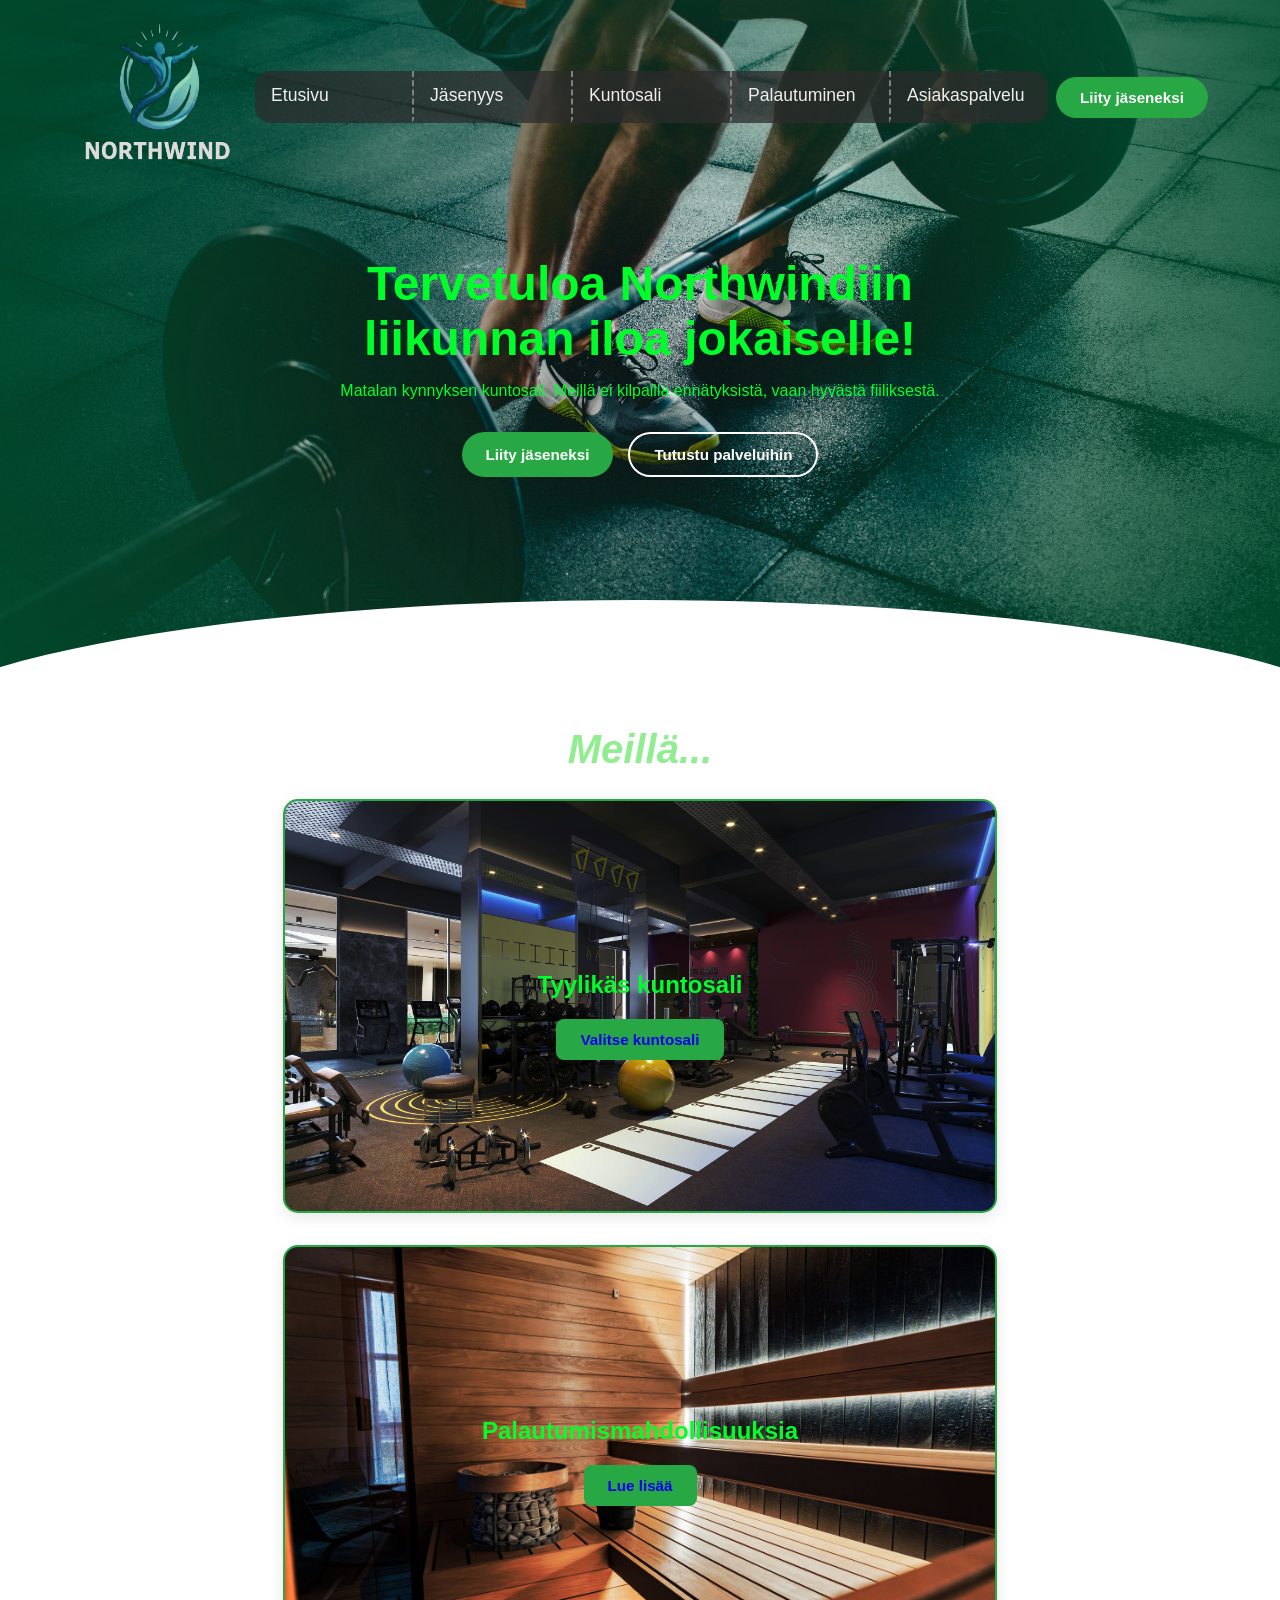
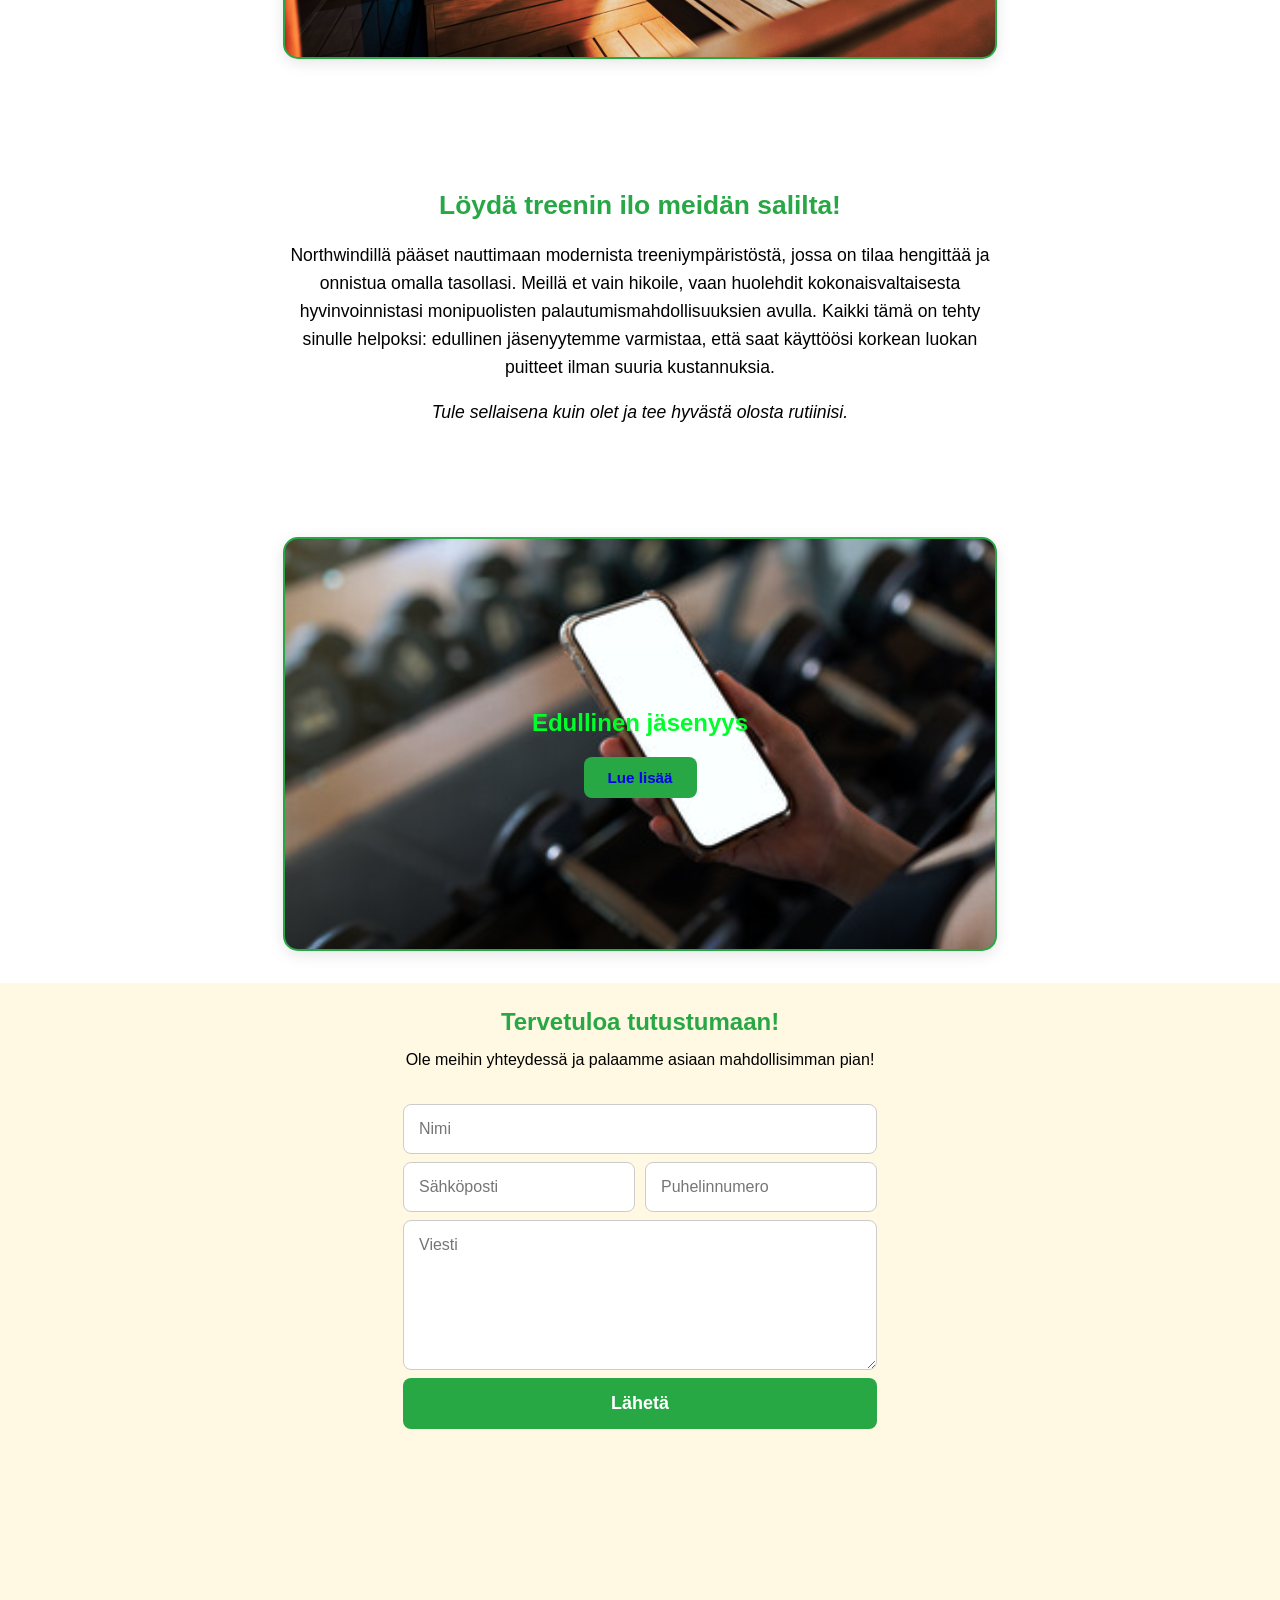
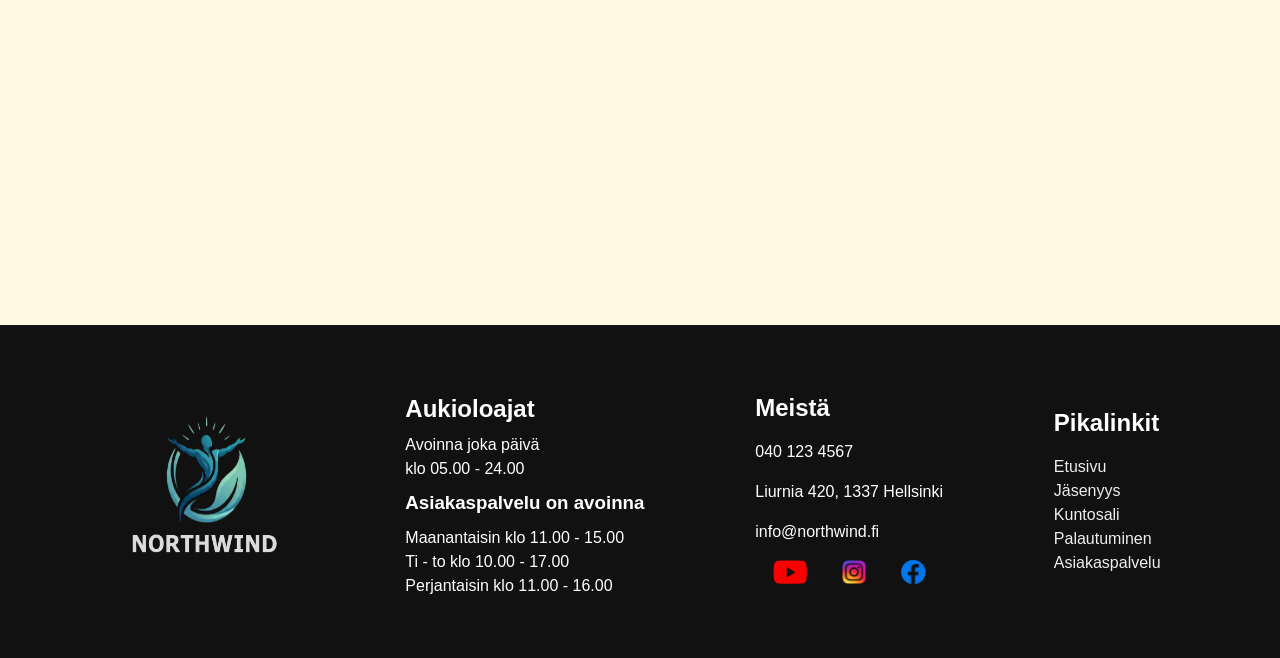
<file: index.html>
<!DOCTYPE html>
<html lang="fi">
<head>
    <meta charset="UTF-8">
    <meta name="viewport" content="width=device-width, initial-scale=1.0">
    <link rel="stylesheet" href="styles.css">
    <title>Northwind Etusivu</title>
    <meta name="description" content="Tervetuloa Northwind kuntosalin sivuille! Täältä löydät kaikki meidän kuntosalimme olennaiset ja ajankohtaiset tiedot. Tule mukaan liikkumaan!">
</head>

    <body class="container">

        <header class="header-group" alt="Kuva henkilöstä, joka tekee maastanoston tangolla">
            <nav class="navbar">
                <a href="index.html" class="logo-link">
                    <img src="images/logo2.png" class="logo" alt="Northwind Logo">
                </a>

                <nav class="nav-links">
                    <a href="index.html" class="linkgroup1">Etusivu</a>
                    <a href="Jasenyys/Jasenyys.html" class="linkgroup1">Jäsenyys</a>
                    <a href="Kuntosali/Kuntosali.html" class="linkgroup1">Kuntosali</a>
                    <a href="Palautuminen/Palautuminen.html" class="linkgroup1">Palautuminen</a>
                    <a href="Asiakaspalvelu/Asiakaspalvelu.html" class="linkgroup1">Asiakaspalvelu</a>
                </nav>
                <a href="Jasenyys/Jasenyys.html" class="button-header">Liity jäseneksi</a>
            </nav>

            <div class="hero-content">
                <h1>Tervetuloa Northwindiin<br>liikunnan iloa jokaiselle!</h1>
                <p>Matalan kynnyksen kuntosali. Meillä ei kilpailla ennätyksistä, vaan hyvästä fiiliksestä.</p>
                <div class="hero-buttons">
                    <a href="Jasenyys/Jasenyys.html" class="button-green">Liity jäseneksi</a>
                    <a href="#Tutustu_palveluihin" class="button-outline">Tutustu palveluihin</a>
                </div>
            </div>

        </header>


        <main class="content-main">
            <h1 id="Tutustu_palveluihin"><em>Meillä...</em></h1>

            <section class="content-intro">
                <section class="card kuntosali" alt="Kuva Northwind kuntosalin sisältä">
                    <h2>Tyylikäs kuntosali</h2>
                    <a href="Kuntosali/Kuntosali.html" class="cardlinks">Valitse kuntosali</a>
                </section>

                <section class="card palautuminen" alt="Kuva kuntosalin sisäisestä saunasta">
                    <h2>Palautumismahdollisuuksia</h2>
                    <a href="Palautuminen/Palautuminen.html" class="cardlinks">Lue lisää</a>
                        
                </section>
                
                <section class="yapping">
                    <h2>Löydä treenin ilo meidän salilta!</h2>
                    <p>Northwindillä pääset nauttimaan modernista treeniympäristöstä, 
                        jossa on tilaa hengittää ja onnistua omalla tasollasi. Meillä et vain hikoile, vaan huolehdit kokonaisvaltaisesta 
                        hyvinvoinnistasi monipuolisten palautumismahdollisuuksien avulla. Kaikki tämä on tehty sinulle helpoksi: edullinen 
                        jäsenyytemme varmistaa, että saat käyttöösi korkean luokan puitteet ilman suuria kustannuksia.
                    </p>
                    <em>Tule sellaisena kuin olet ja tee hyvästä olosta rutiinisi.</em>

                </section>
                
                <section class="card jäsenyys" alt="Kuva henkilöstä puhelin kädessä kuntosalilla">
                    <h2>Edullinen jäsenyys</h2>
                    <a href="Jasenyys/Jasenyys.html" class="cardlinks">Lue lisää</a>
                </section>
            
            </section>
            


            <section class="form-maps">

                <section class="form">
                
                    <form id="no">
                    <h2>Tervetuloa tutustumaan!</h2>
                    <p>Ole meihin yhteydessä ja palaamme asiaan mahdollisimman pian!</p>
                        <ul>   
                            <div>
                                <input type="text" id="name" name="name" placeholder="Nimi">
                            </div>

                            <div class="row">
                                <input type="text" id="email" name="email_address" placeholder="Sähköposti">
                                <input type="tel" id="phone" name="phone_number" placeholder="Puhelinnumero">
                            </div>

                            <div>
                                <textarea id="subject" name="subject" placeholder="Viesti"></textarea>
                            </div>

                            <li class="button">
                                <button type="submit">Lähetä</button>
                            </li>
                        </ul> 

                    </form>
                </section>

                <section class="maps">
                    <iframe src="https://www.google.com/maps/embed?pb=!1m16!1m12!1m3!1d30472.359493769247!2d23.771432285982772!3d61.487813945344534!2m3!1f0!2f0!3f0!3m2!1i1024!2i768!4f13.1!2m1!1stampere%20salit!5e0!3m2!1sfi!2sfi!4v1776670518341!5m2!1sfi!2sfi" style="width: 650px; height:450px; border-radius:16px; border:0;" allowfullscreen="" referrerpolicy="no-referrer-when-downgrade"></iframe>
                </section>

            </section>

        </main>


        <footer class="footer">

            <section>
                <a href="index.html" class="logo-link">
                    <img src="images/logo2.png" class="logo" alt="Northwind Logo">
                </a>

            </section>

            <section class="aukioloajat">
                <h2>Aukioloajat</h2>
                    <p>Avoinna joka päivä</p>
                    <p>klo 05.00 - 24.00</p>

                <h3>Asiakaspalvelu on avoinna</h3>
                    <p>Maanantaisin klo 11.00 - 15.00</p>
                    <p>Ti - to klo 10.00 - 17.00</p>
                    <p>Perjantaisin klo 11.00 - 16.00</p>
                
            </section>

            <section>
                <h2>Meistä</h2>
                    <p>040 123 4567</p>
                    <p>Liurnia 420, 1337 Hellsinki</p>
                    <p>info@northwind.fi</p>

                <ul class="some">
                <li>
                    <img src="images/yt.PNG" alt="Small Youtube icon" class="mini-icon">
                    </li>
                <li>
                    <img src="images/ig.PNG" alt="Small Instagram icon" class="mini-icon">
                    </li>
                <li>
                    <img src="images/fb.PNG" alt="Small Facebook icon" class="mini-icon">
                    </li>
            </section>

            <section class="Pikalinkit">
                <h2>Pikalinkit</h2>
                    <ul class="linkit">
                        <li><a href="index.html" class="linkgroup2">Etusivu</a></li>
                        <li><a href="Jasenyys/Jasenyys.html" class="linkgroup2">Jäsenyys</a></li>
                        <li><a href="Kuntosali/Kuntosali.html" class="linkgroup2">Kuntosali</a></li>
                        <li><a href="Palautuminen/Palautuminen.html" class="linkgroup2">Palautuminen</a></li>
                        <li><a href="Asiakaspalvelu/Asiakaspalvelu.html" class="linkgroup2">Asiakaspalvelu</a></li>
                </ul>
            </section>

        </footer>

    </body>
</html>
</file>
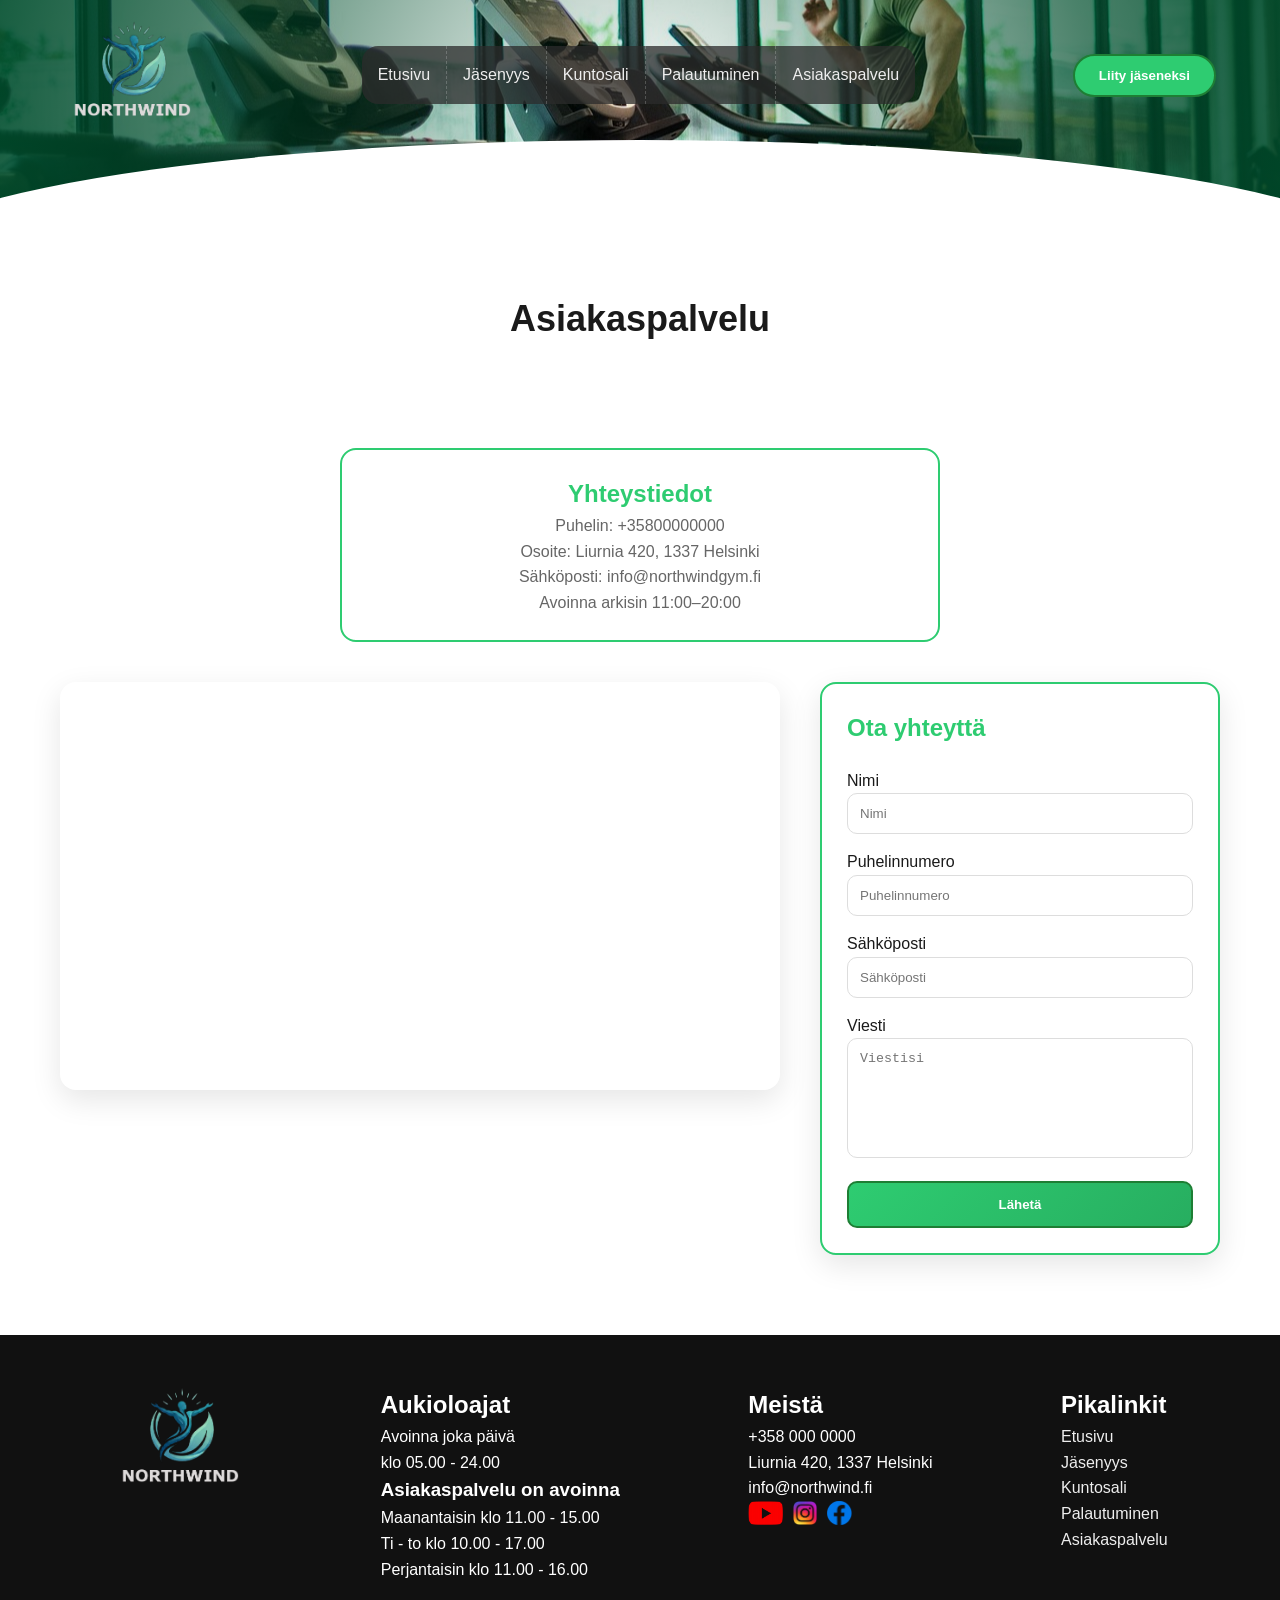
<file: Asiakaspalvelu/asiakaspalvelu.html>
<!DOCTYPE html>
<html lang="fi">
<head>
    <meta charset="UTF-8">
    <meta name="viewport" content="width=device-width, initial-scale=1.0">
    <title>Asiakaspalvelu - Northwind Gym</title>
    <link rel="stylesheet" href="styles.css">
</head>
<body>

<header class="header-group">
    <nav class="navbar">
        <a href="../index.html" class="logo-link">
            <img src="../images/logo2.png" class="logo" 
            alt="Northwind Gymin logo. Tyylitelty tunnus, joka edustaa kuntosalin brändiä.">
        </a>

        <div class="nav-links">
            <a href="../index.html" class="linkgroup1">Etusivu</a>
            <a href="../Jasenyys/Jasenyys.html" class="linkgroup1">Jäsenyys</a>
            <a href="../Kuntosali/Kuntosali.html" class="linkgroup1">Kuntosali</a>
            <a href="../Palautuminen/Palautuminen.html" class="linkgroup1">Palautuminen</a>
            <a href="../Asiakaspalvelu/asiakaspalvelu.html" class="linkgroup1">Asiakaspalvelu</a>
        </div>

        <button class="button-header">Liity jäseneksi</button>
    </nav>
</header>

<main>

<section class="hero-section">
    <div class="container">
        <h1 class="main-title">Asiakaspalvelu</h1>
    </div>
</section>

<section class="contact-info">
    <h2>Yhteystiedot</h2>
    <p>Puhelin: +35800000000</p>
    <p>Osoite: Liurnia 420, 1337 Helsinki </p>
    <p>Sähköposti: info@northwindgym.fi</p>
    <p>Avoinna arkisin 11:00–20:00</p>
</section>

<section class="contact-wrapper">

    <div class="hero-contact-map">
        <div class="map-container">
            <iframe 
                loading="lazy" 
                allowfullscreen
                title="Kartta Northwind Gymin sijainnista Tampereella. Näyttää osoitteen ja lähialueen."
                src="https://www.google.com/maps?q=Liurnia+420,+1337+Helsinki&output=embed">
            </iframe>
        </div>
    </div>

    <div class="contact-form">
        <h2>Ota yhteyttä</h2>

        <form>
            <label for="nimi">Nimi</label>
            <input id="nimi" type="text" placeholder="Nimi" required>

            <label for="puhelin">Puhelinnumero</label>
            <input id="puhelin" type="tel" placeholder="Puhelinnumero">

            <label for="email">Sähköposti</label>
            <input id="email" type="email" placeholder="Sähköposti" required>

            <label for="viesti">Viesti</label>
            <textarea id="viesti" placeholder="Viestisi" required></textarea>

            <button type="submit">Lähetä</button>
        </form>
    </div>

</section> 

</main>

<footer class="footer">

    <section>
        <a href="../index.html" class="logo-link">
            <img src="../images/logo2.png" class="logo" 
            alt="Northwind Gymin logo footerissa. Sama tunnus kuin sivun yläosassa.">
        </a>
    </section>

    <section class="aukioloajat">
        <h2>Aukioloajat</h2>
        <p>Avoinna joka päivä</p>
        <p>klo 05.00 - 24.00</p>

        <h3>Asiakaspalvelu on avoinna</h3>
        <p>Maanantaisin klo 11.00 - 15.00</p>
        <p>Ti - to klo 10.00 - 17.00</p>
        <p>Perjantaisin klo 11.00 - 16.00</p>
    </section>

    <section>
        <h2>Meistä</h2>
        <p>+358 000 0000</p>
        <p>Liurnia 420, 1337 Helsinki</p>
        <p>info@northwind.fi</p>

        <ul class="some">
            <li>
                <img src="../images/yt.PNG" class="mini-icon"
                alt="YouTube-ikoni. Linkki Northwind Gymin YouTube-kanavalle.">
            </li>
            <li>
                <img src="../images/ig.PNG" class="mini-icon"
                alt="Instagram-ikoni. Linkki Northwind Gymin Instagram-tilille.">
            </li>
            <li>
                <img src="../images/fb.PNG" class="mini-icon"
                alt="Facebook-ikoni. Linkki Northwind Gymin Facebook-sivulle.">
            </li>
        </ul>
    </section>

    <section class="Pikalinkit">
        <h2>Pikalinkit</h2>
        <ul class="linkit">
            <li><a href="../index.html" class="linkgroup2">Etusivu</a></li>
            <li><a href="../Jasenyys/Jasenyys.html" class="linkgroup2">Jäsenyys</a></li>
            <li><a href="../Kuntosali/Kuntosali.html" class="linkgroup2">Kuntosali</a></li>
            <li><a href="../Palautuminen/Palautuminen.html" class="linkgroup2">Palautuminen</a></li>
            <li><a href="../Asiakaspalvelu/asiakaspalvelu.html" class="linkgroup2">Asiakaspalvelu</a></li>
        </ul>
    </section>

</footer>

</body>
</html>
</file>
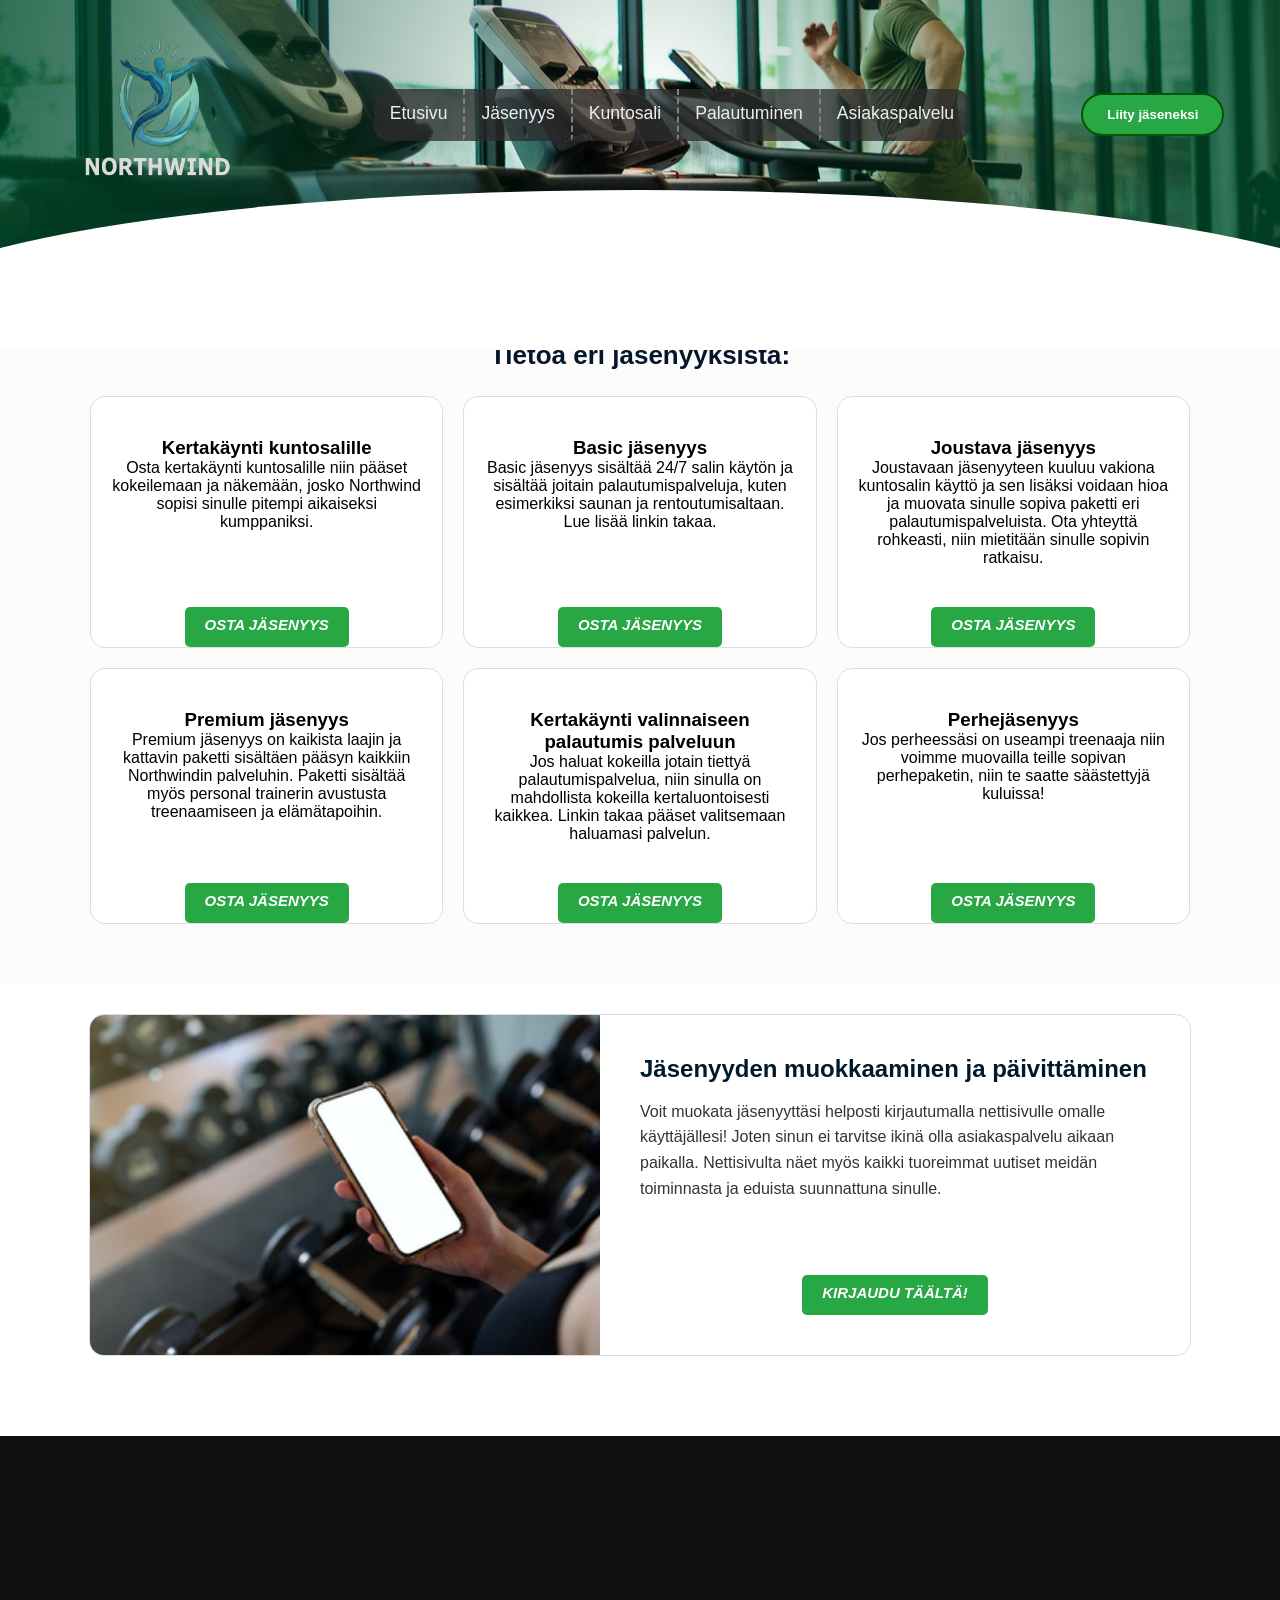
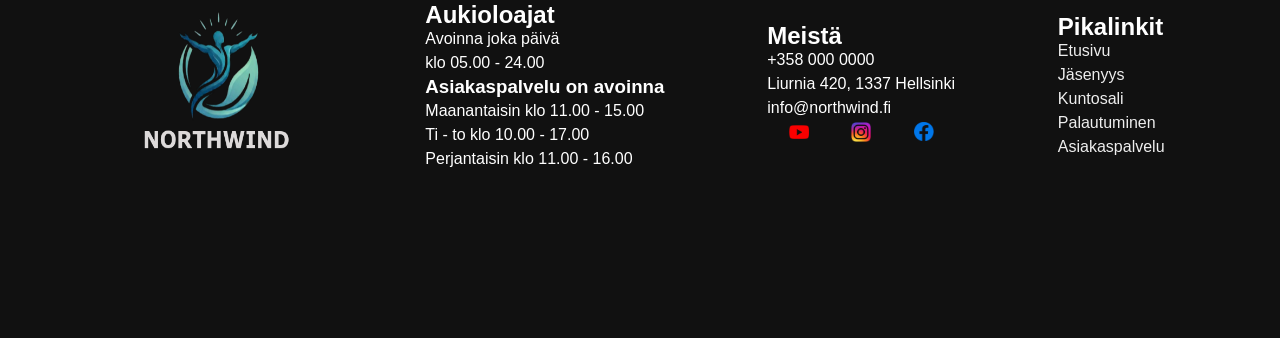
<file: Jasenyys/Jasenyys.html>
<!DOCTYPE html>
<html lang="fi">
    <head>
        <meta charset="utf-8">
        <meta httpq-equiv="X-UA-Compatible" content="IE-edge">
        <meta name="viewport" content="width=device-width, initial-scale=1.0">
        <title>... Etusivu</title>
        <link rel="stylesheet" href="styles.css">
    </head>

    <body>

        <header class="header-group">
            <nav class="navbar">
                <a href="../index.html" class="logo-link">
                    <img src="../images/logo2.png" class="logo" alt="Northwind Logo">
                </a>

                <nav class="nav-links">
                    <a href="../index.html" class="linkgroup1">Etusivu</a>
                    <a href="../Jasenyys/Jasenyys.html" class="linkgroup1">Jäsenyys</a>
                    <a href="../Kuntosali/Kuntosali.html" class="linkgroup1">Kuntosali</a>
                    <a href="../Palautuminen/Palautuminen.html" class="linkgroup1">Palautuminen</a>
                    <a href="../Asiakaspalvelu/asiakaspalvelu.html" class="linkgroup1">Asiakaspalvelu</a>
                </nav>
                <button class="button-header">Liity jäseneksi</button>
            </nav>

        </header>

    <section class="promo-section">
    <div class="promo-container-wrapper"> 
        <h2 class="section-title">Tietoa eri jäsenyyksistä:</h2>
    </div>
    <div class="promo-container">
        
        <div class="promo-card">
            <div class="promo-content">
                <h3>Kertakäynti kuntosalille</h3>
                <p>Osta kertakäynti kuntosalille niin pääset kokeilemaan ja näkemään, josko Northwind sopisi sinulle pitempi aikaiseksi kumppaniksi.</p>
            </div>
            <div class="jasenyys_nappi">
                <a href="#" class="jasenyysosto jasenyysosto-primary">Osta jäsenyys</a>
            </div>
        </div>

        <div class="promo-card">
            <div class="promo-content">
                <h3>Basic jäsenyys</h3>
                <p>Basic jäsenyys sisältää 24/7 salin käytön ja sisältää joitain palautumispalveluja, kuten esimerkiksi saunan ja rentoutumisaltaan. Lue lisää linkin takaa.</p>
            </div>
            <div class="jasenyys_nappi">
                <a href="#" class="jasenyysosto jasenyysosto-primary">Osta jäsenyys</a>
            </div>
        </div>

        <div class="promo-card">
            <div class="promo-content">
                <h3>Joustava jäsenyys</h3>
                <p>Joustavaan jäsenyyteen kuuluu vakiona kuntosalin käyttö ja sen lisäksi voidaan hioa ja muovata sinulle sopiva paketti eri palautumispalveluista. Ota yhteyttä rohkeasti, niin mietitään sinulle sopivin ratkaisu.</p>
            </div>
            <div class="jasenyys_nappi">
                <a href="#" class="jasenyysosto jasenyysosto-primary">Osta jäsenyys</a>
            </div>
        </div>
        <div class="promo-card">
            <div class="promo-content">
                <h3>Premium jäsenyys</h3>
                <p>Premium jäsenyys on kaikista laajin ja kattavin paketti sisältäen pääsyn kaikkiin Northwindin palveluhin. Paketti sisältää myös personal trainerin avustusta treenaamiseen ja elämätapoihin.</p>
            </div>
            <div class="jasenyys_nappi">
                <a href="#" class="jasenyysosto jasenyysosto-primary">Osta jäsenyys</a>
            </div>
        </div>
        <div class="promo-card">
            <div class="promo-content">
                <h3>Kertakäynti valinnaiseen palautumis palveluun</h3>
                <p>Jos haluat kokeilla jotain tiettyä palautumispalvelua, niin sinulla on mahdollista kokeilla kertaluontoisesti kaikkea. Linkin takaa pääset valitsemaan haluamasi palvelun.</p>
            </div>
            <div class="jasenyys_nappi">
                <a href="#" class="jasenyysosto jasenyysosto-primary">Osta jäsenyys</a>
            </div>
        </div>
        <div class="promo-card">
            <div class="promo-content">
                <h3>Perhejäsenyys</h3>
                <p>Jos perheessäsi on useampi treenaaja niin voimme muovailla teille sopivan perhepaketin, niin te saatte säästettyjä kuluissa!</p>
            </div>
            <div class="jasenyys_nappi">
                <a href="#" class="jasenyysosto jasenyysosto-primary">Osta jäsenyys</a>
            </div>
        </div>
    </div>
    </section>
    <section class="sidebyside_promo">
    <div class="card_image">
                <img src="../images/membership.jpg" alt="Oma-käyttäjä">
            </div>
    <div class="sidebyside_card">
            <div class="card_content">
                <h3>Jäsenyyden muokkaaminen ja päivittäminen</h3>
                <p>Voit muokata jäsenyyttäsi helposti kirjautumalla nettisivulle omalle käyttäjällesi! Joten sinun ei tarvitse ikinä olla asiakaspalvelu aikaan paikalla. Nettisivulta näet myös kaikki tuoreimmat uutiset meidän toiminnasta ja eduista suunnattuna sinulle.</p>
            </div>
            <div class="jasenyys_nappi">
                <a href="#" class="jasenyysosto jasenyysosto-primary">Kirjaudu täältä!</a>
            </div>
    </div>
    </section> 
    </body>
    <footer class="footer">

            <section>
                <a href="header.html" class="logo-link">
                    <img src="../images/logo2.png" class="logo" alt="Northwind Logo">
                </a>

            </section>

            <section class="aukioloajat">
                <h2>Aukioloajat</h2>
                    <p>Avoinna joka päivä</p>
                    <p>klo 05.00 - 24.00</p>

                <h3>Asiakaspalvelu on avoinna</h3>
                    <p>Maanantaisin klo 11.00 - 15.00</p>
                    <p>Ti - to klo 10.00 - 17.00</p>
                    <p>Perjantaisin klo 11.00 - 16.00</p>
                
            </section>

            <section>
                <h2>Meistä</h2>
                    <p>+358 000 0000</p>
                    <p>Liurnia 420, 1337 Hellsinki</p>
                    <p>info@northwind.fi</p>

                <ul class="some">
                <li>
                    <img src="../images/yt.PNG" alt="Youtube" class="mini-icon">
                    </li>
                <li>
                    <img src="../images/ig.PNG" alt="Instagram" class="mini-icon">
                    </li>
                <li>
                    <img src="../images/fb.PNG" alt="Facebook" class="mini-icon">
                    </li>
            </section>

            <section class="Pikalinkit">
                <h2>Pikalinkit</h2>
                    <ul class="linkit">
                        <li><a href="../index.html" class="linkgroup2">Etusivu</a></li>
                        <li><a href="../Jasenyys/Jasenyys.html" class="linkgroup2">Jäsenyys</a></li>
                        <li><a href="../Kuntosali/Kuntosali.html" class="linkgroup2">Kuntosali</a></li>
                        <li><a href="../Palautuminen/Palautuminen.html" class="linkgroup2">Palautuminen</a></li>
                        <li><a href="../Asiakaspalvelu/asiakaspalvelu.html" class="linkgroup2">Asiakaspalvelu</a></li>
                </ul>
            </section>

        </footer>
</html>
</file>
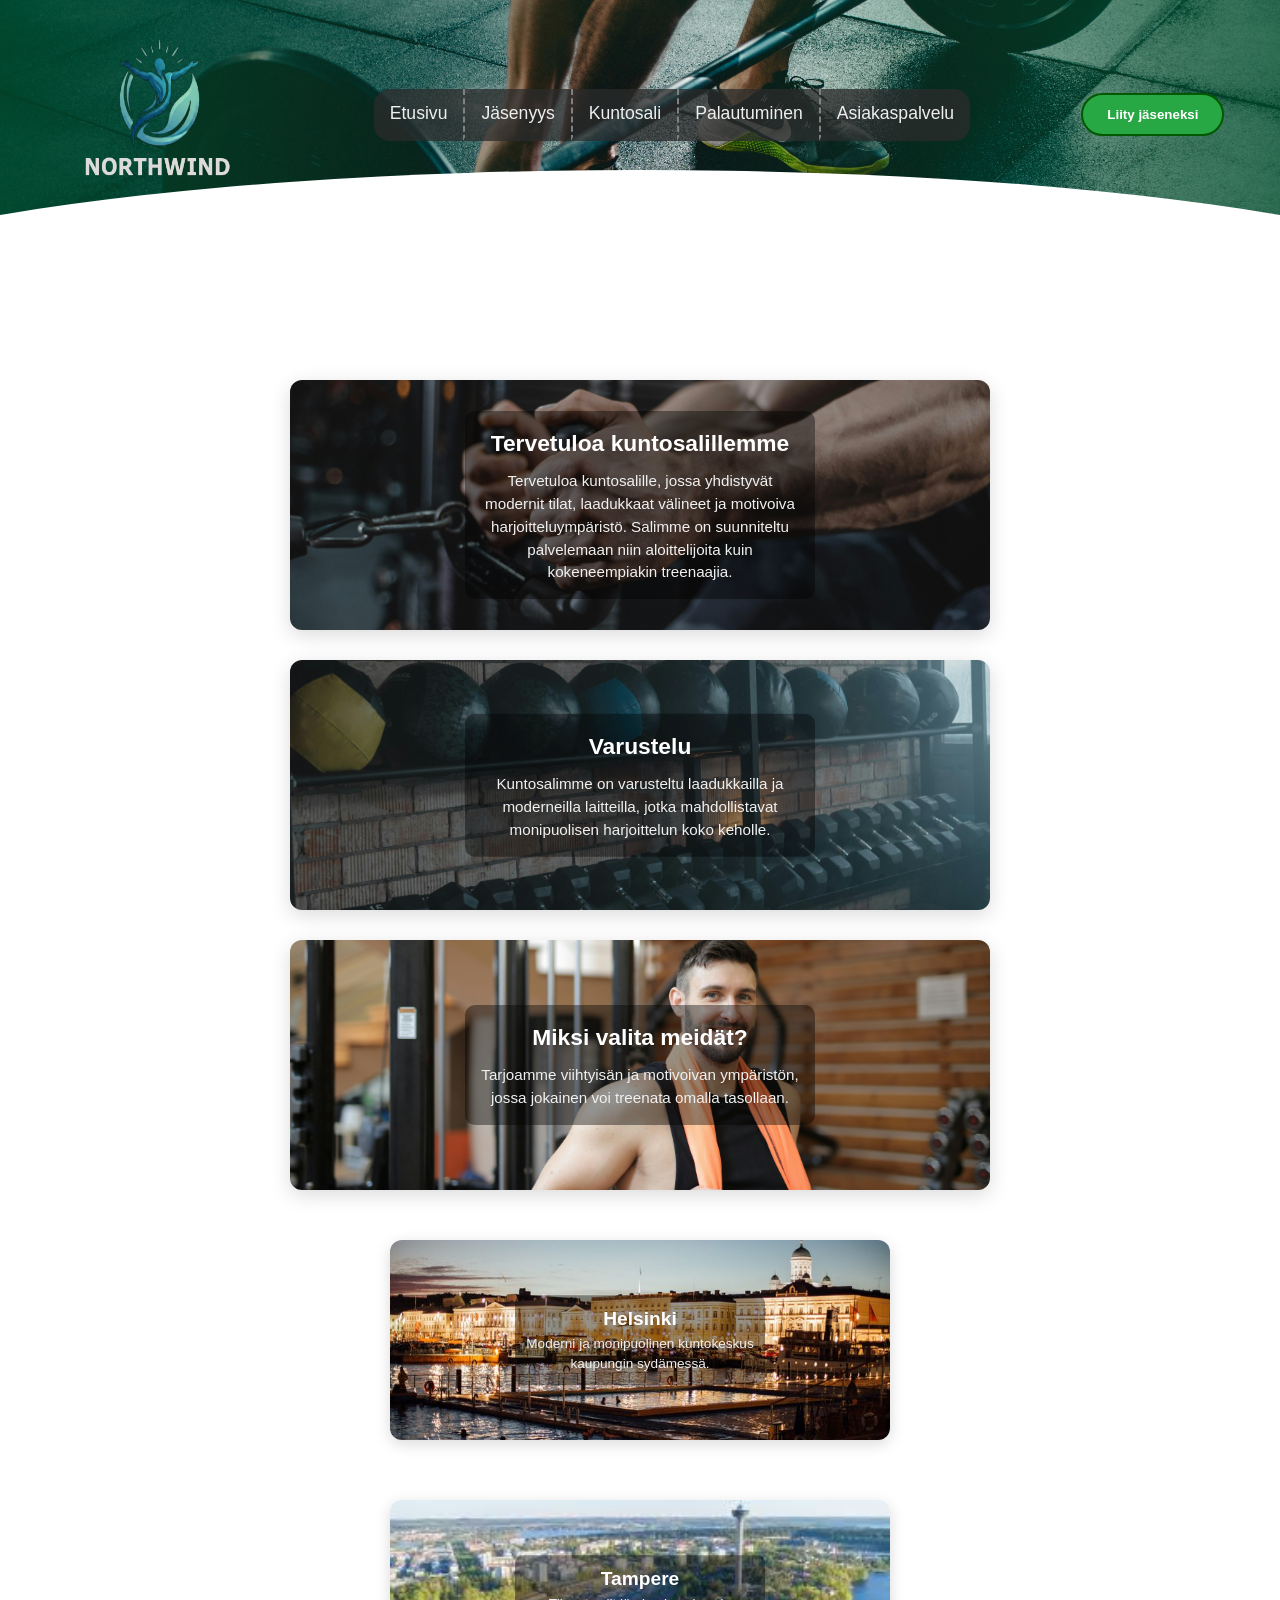
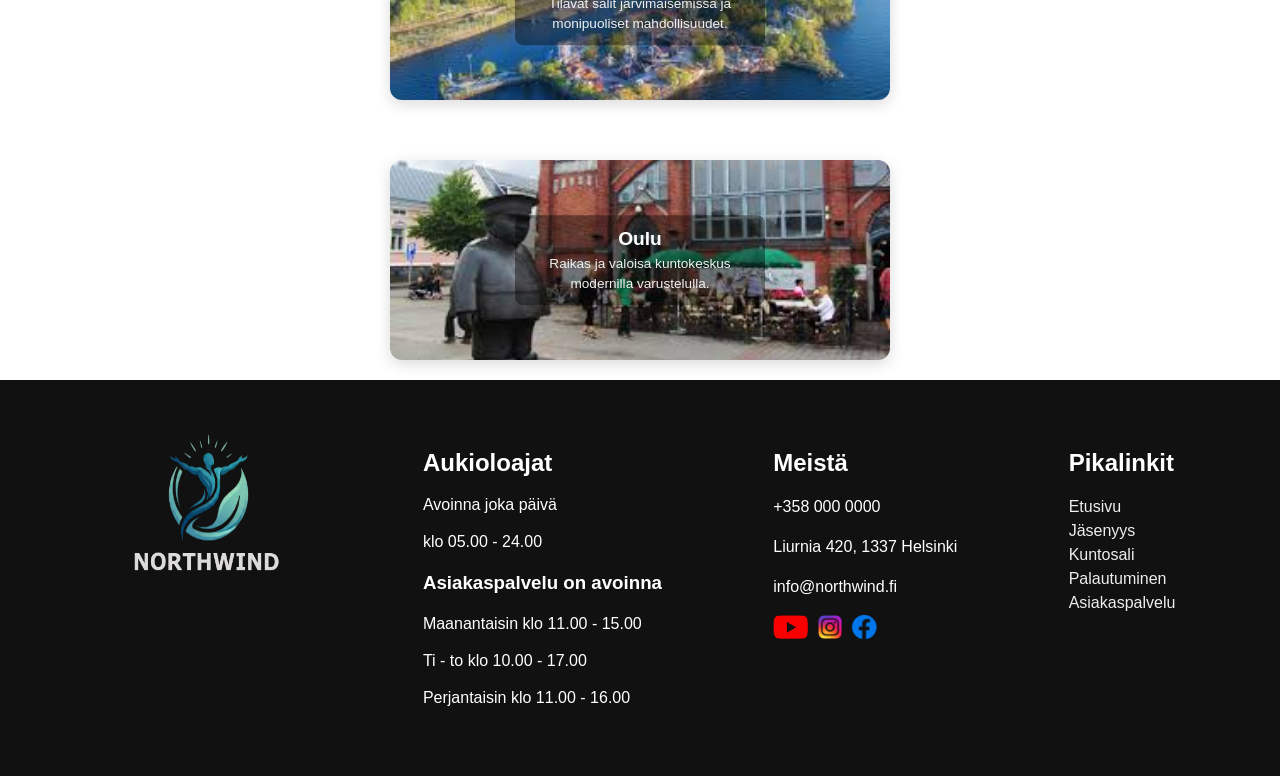
<file: Kuntosali/Kuntosali.html>
<!DOCTYPE html>
<html lang="fi">
<head>
     <meta charset="utf-8">
    <title>... Kuntosali</title>
    <link rel="stylesheet" href="styles.css">
</head>
<body>

    <header class="header-group">
            <nav class="navbar">
                <a href="../index.html" class="logo-link">
                    <img src="../images/logo2.png" class="logo" alt="Northwind Logo">
                </a>

        <div class="nav-links">
            <a href="../index.html" class="linkgroup1">Etusivu</a>
            <a href="../Jasenyys/Jasenyys.html" class="linkgroup1">Jäsenyys</a>
            <a href="../Kuntosali/Kuntosali.html" class="linkgroup1">Kuntosali</a>
            <a href="../Palautuminen/Palautuminen.html" class="linkgroup1">Palautuminen</a> 
            <a href="../Asiakaspalvelu/asiakaspalvelu.html" class="linkgroup1">Asiakaspalvelu</a>
        </div>
                <button class="button-header">Liity jäseneksi</button>
            </nav>

        </header>

<section class="overlay-section">
    <img src="../images/veto.jpg" alt="Selkä" class="overlay-img">
    <div class="overlay-text">
        <h1>Tervetuloa kuntosalillemme</h1>
        <p>
            Tervetuloa kuntosalille, jossa yhdistyvät modernit tilat, laadukkaat välineet ja motivoiva harjoitteluympäristö. 
            Salimme on suunniteltu palvelemaan niin aloittelijoita kuin kokeneempiakin treenaajia.
        </p>
    </div>
</section>

<section class="overlay-section">
    <img src="../images/välineet.jpg" alt="Välineitä" class="overlay-img">
    <div class="overlay-text">
        <h2>Varustelu</h2>
        <p>
            Kuntosalimme on varusteltu laadukkailla ja moderneilla laitteilla, jotka mahdollistavat monipuolisen harjoittelun 
            koko keholle.
        </p>
    </div>
</section>

<section class="overlay-section">
    <img src="../images/huhhuh.jpg" alt="Treeniä" class="overlay-img">
    <div class="overlay-text">
        <h2>Miksi valita meidät?</h2>
        <p>
            Tarjoamme viihtyisän ja motivoivan ympäristön, jossa jokainen voi treenata omalla tasollaan.
        </p>
    </div>
</section>

<section class="kaupungit">

    <div class="kaupunki-laatikko overlay-section">
        <img src="../images/helsinki.jpg" alt="Helsinki" class="overlay-img">
        <div class="overlay-text">
            <span class="kaupunki-nimi">Helsinki</span>
            <p class="kaupunki-teksti">
                Moderni ja monipuolinen kuntokeskus kaupungin sydämessä.
            </p>
        </div>
    </div>

    <div class="kaupunki-laatikko overlay-section">
        <img src="../images/tampere.jpg" alt="Tampere" class="overlay-img">
        <div class="overlay-text">
            <span class="kaupunki-nimi">Tampere</span>
            <p class="kaupunki-teksti">
                Tilavat salit järvimaisemissa ja monipuoliset mahdollisuudet.
            </p>
        </div>
    </div>

    <div class="kaupunki-laatikko overlay-section">
        <img src="../images/oulu.jpg" alt="Oulu" class="overlay-img">
        <div class="overlay-text">
            <span class="kaupunki-nimi">Oulu</span>
            <p class="kaupunki-teksti">
                Raikas ja valoisa kuntokeskus modernilla varustelulla.
            </p>
        </div>
    </div>

</section>

        <footer class="footer">

            <section>
                <a href="header.html" class="logo-link">
                    <img src="../images/logo2.png" class="logo" alt="Northwind Logo">
                </a>

            </section>

            <section class="aukioloajat">
                <h2>Aukioloajat</h2>
                    <p>Avoinna joka päivä</p>
                    <p>klo 05.00 - 24.00</p>

                <h3>Asiakaspalvelu on avoinna</h3>
                    <p>Maanantaisin klo 11.00 - 15.00</p>
                    <p>Ti - to klo 10.00 - 17.00</p>
                    <p>Perjantaisin klo 11.00 - 16.00</p>
                
            </section>

            <section>
                <h2>Meistä</h2>
                    <p>+358 000 0000</p>
                    <p>Liurnia 420, 1337 Helsinki</p>
                    <p>info@northwind.fi</p>

                <ul class="some">
                <li>
                    <img src="../images/yt.PNG" alt="Youtube" class="mini-icon">
                    </li>
                <li>
                    <img src="../images/ig.PNG" alt="Instagram" class="mini-icon">
                    </li>
                <li>
                    <img src="../images/fb.PNG" alt="Facebook" class="mini-icon">
                    </li>
            </section>

            <section class="Pikalinkit">
                <h2>Pikalinkit</h2>
                    <ul class="linkit">
                        <li><a href="../index.html" class="linkgroup2">Etusivu</a></li>
                        <li><a href="../Jasenyys/Jasenyys.html" class="linkgroup2">Jäsenyys</a></li>
                        <li><a href="../Kuntosali/Kuntosali.html" class="linkgroup2">Kuntosali</a></li>
                        <li><a href="../Palautuminen/Palautuminen.html" class="linkgroup2">Palautuminen</a></li>
                        <li><a href="../Asiakaspalvelu/asiakaspalvelu.html" class="linkgroup2">Asiakaspalvelu</a></li>
                </ul>
            </section>
</section>

        </footer>

</body>
</html>
</file>
<file: styles.css>
html {
  scroll-behavior: smooth;
}

body {
    margin: 0;
    font-family: sans-serif;
}



.header-group {
  position: relative;
  width: 100%;
  height: 700px;
  display: flex;
  flex-direction: column;
  align-items: center;
  justify-content: center;
  color: white;
  background: url('images/pexels-victorfreitas-841130.jpg') center/cover no-repeat;
  overflow: hidden;
}

/* --- THE VIGNETTE (Fading green edges) --- */
.header-group::before {
  content: '';
  position: absolute;
  top: 0; 
  left: 0;
  width: 100%;
  height: 100%;
  /* Radial gradient: center is transparent, edges are dark green */
  background: radial-gradient(
    circle, 
    transparent 10%, 
    rgba(0, 77, 44, 0.7) 70%, 
    rgba(0, 77, 44, 0.9) 100%
  );
  z-index: 1;
}

/* --- THE CURVED BOTTOM CUT --- */
.header-group::after {
  content: '';
  position: absolute;
  bottom: -200px; /* Adjust to move the curve up or down */
  left: -10%;
  width: 120%;
  height: 300px;
  background-color: white;
  border-radius: 50%; /* Creates the arc */
  z-index: 2;
}

/* Ensure content sits above the gradient and the curve */
.navbar, .hero-content {
  position: relative;
  z-index: 10;
}








/* --- NAVIGATION BAR --- */
.navbar {
  position: absolute;
  top: 0;
  width: 90%;
  display: flex;
  justify-content: space-evenly;
  align-items: center;
  padding: 20px 0;
}

.nav-links {
  font-size: 1.1rem;
  display: flex;
  list-style: none;
  gap: 0px;
  background: rgba(43, 43, 43, 0.747);
  border-radius: 1rem;
}

.linkgroup1 {
    padding: 1rem;
    line-height: 1.0rem;
    text-decoration: none;
    border-bottom: 4px solid transparent;
    width: 125px;
}

.linkgroup2 {
  text-decoration: none;
}


.linkgroup1:link,:visited {
    color: #eee;
}

.linkgroup1:hover {
    color: #28a745;
    transition: color 0.5s;
    border-bottom: 4px solid #28a745;
    transition: border-bottom 0.5s;
}

/* HEADER NAVBAR BORDER CORNERS */
.linkgroup1:nth-last-child(-n + 1) {
  border-radius: 0 0 0.9rem 0;
}
.linkgroup1:nth-child(-n + 1) {
  border-radius: 0 0.9rem;
  border-left: 0;
}

/* NAVBAR DASHED BORDERS */
.linkgroup1 {
  border-left: 2px dashed grey;
}




/* --- HEADER LOGO SETTINGS --- */
.logo {
    width: 175px;
    height: 150px;
}

/* --- NORMAL BUTTON SETTINGS (ONLY FOR FORM)--- */
button {
  padding: 12px 24px;
  border-radius: 30px;
  border: none;
  font-weight: bold;
  cursor: pointer;
  background: #28a745; 
  color: white;
}

button:hover {
  background: #197e2f;
  transition: background 0.2s;
}



/* --- FOOTER SETTINGS --- */
footer {
    padding: 4% 5%;
    display: flex;
    background-color: #111111;
    color: white;
    align-items: center;
    justify-content: space-around;
    line-height: 1.5rem;
}

/* -- Footer flex-items -- */


/* Aukioloajat */
.aukioloajat p {
  line-height: 0.5rem;
}


/* Pikalinkit*/
.linkit, li {
  list-style: none;
  padding-left: 0;
  line-height: 1.5rem;
}
.linkgroup2 {
  padding: 0;
  color: #eee;
}
.linkgroup2:hover {
  color: gray;
  transition: color 0.2;
  border: 0px solid transparent;
}


/* "Meistä" osion asetukset */
.some {
  display: flex;
  flex-flow: row wrap;
  justify-content: space-around;
  padding-left: 0;
}
.mini-icon {
  height: 24px;
}




/* --- HERO STUFF --- */

.hero-content {
  text-align: center;
  max-width: 700px;
  color: rgb(0, 255, 42);
}

.hero-content h1 {
  font-size: 3rem;
  margin-bottom: 1rem;
}

.hero-buttons {
  margin-top: 2rem;
  display: flex;
  gap: 15px;
  justify-content: center;
  align-items: center;
}



/* BUTTON LINKKIEN TYYLIT TARKEMMIN */

.button-header {
  padding: 12px 24px;
  border-radius: 30px;
  font-weight: bold;
  background: #28a745; 
  font-size: 0.95rem;
  color: white; 
  text-decoration: none;
  text-align: center;
}

.button-green {
  padding: 14px 24px;
  border-radius: 30px;
  font-weight: bold;
  background: #28a745;
  font-size: 0.95rem;
  color: white; 
  text-decoration: none;
  text-align: center;
}

.button-outline { 
  background: transparent; 
  border-radius: 30px; 
  padding: 12px 24px;
  font-weight: bold;
  font-size: 0.95rem;
  border: 2px solid white; 
  color: white; 
  text-decoration: none;
}

.button-header:hover {
  background: #197e2f;
  transition: background 0.2s;
}
.button-green:hover {
  background: #197e2f;
  transition: background 0.2s;
}
.button-outline:hover {
  background: #197e2f;
  transition: background 0.2s;
}



.cardlinks { 
  background: #28a745;  
  border-radius: 8px; 
  padding: 12px 24px; 
  text-decoration: none; 
  display: inline-block; 
  font-weight: bold;
  font-size: 0.95rem;
}

.cardlinks:hover {
  background: #197e2f;
  transition: background 0.2s;
}






/* --- MAIN INTRO --- */

.content-main h1 {
  text-align: center;
  color:lightgreen;
  font-size: 2.5rem;
}

.content-intro {
  margin: 0% 10%;
}

.content-intro {
  display: flex;
  flex-flow: row wrap;
  justify-content: space-evenly;
  align-items: center;
  margin-bottom: 32px;
  gap: 32px;
}



.card {
  width: 650px;
  height: 350px;
  aspect-ratio: 1 / 1;
  border-radius: 15px;
  border: 2px solid #28a745;
  padding: 30px;
  text-align: center;
  align-content: center;
  color: rgb(0, 255, 42);
  box-shadow: 0 4px 15px rgba(0,0,0,0.1);
  
 
  background-blend-mode: overlay; 
  background-size: 107%;
  background-position: right;
}

.kuntosali { 
  background-image: linear-gradient(to bottom, grey, #444), url('images/pexels-eyecon-design-500632474-17211446.jpg');
}
.palautuminen { 
  background-image: linear-gradient(to bottom, grey, #444), url('images/pexels-huum-sauna-heaters-718199222-36420274.jpg'); 
}
.jäsenyys { 
  background-image: linear-gradient(to bottom, grey, #444), url('images/membership.jpg'); 
}


/* TRANSITION ANIMATION */
.kuntosali:hover {
  background-image: linear-gradient(to bottom, rgba(0, 0, 0, 0.021), #387045), url('images/pexels-eyecon-design-500632474-17211446.jpg');
  background-position: left;

  transition: background 2s;
}
.palautuminen:hover {
  background-image: linear-gradient(to bottom, rgba(0, 0, 0, 0.021), #387045), url('images/pexels-huum-sauna-heaters-718199222-36420274.jpg');
  background-position: left;

  transition: background 2s;
}

.jäsenyys:hover {
  background-image: linear-gradient(to bottom, rgba(0, 0, 0, 0.021), #387045), url('images/membership.jpg');
  background-position: left;

  transition: background 2s;
}




.yapping {
  width: 714px;
  height: 414px;
  text-align: center;
  align-content: center;
  font-size: 1.1rem;
  line-height: 1.75rem;
}

.yapping h2 {
  color: #28a745;
}













.form-maps {
  display: flex;
  min-height: 550px;
  background-color: rgb(255, 248, 226);
  padding: 2% 10%;
  justify-content: space-around;
  align-items: center;
  flex-flow: row wrap;
  overflow-y:visible;
}


form {
  max-width: 600px; /* Voit säätää leveyttä tarpeen mukaan */
  display: flex;
  flex-direction: column;
  gap: 15px; /* Väli kenttien välillä */
}

/* Yksittäiset syöttökentät */
form input, 
form textarea {
  width: 100%;
  padding: 15px;
  margin: 4px 0;
  border: 1px solid #ccc;
  border-radius: 8px; /* Pyöristetyt kulmat */
  font-size: 16px;
  box-sizing: border-box; /* Varmistaa että padding ei riko leveyttä */
  font-family: inherit;
}

/* Sähköposti ja puhelinnumero rinnakkain */
form .row {
  display: flex;
  gap: 10px;
}

form .row input {
  flex: 1; /* Kummatkin vievät puolet tilasta */
}

/* Tekstialueen korkeus */
form textarea {
  height: 150px;
  resize: vertical; /* Käyttäjä voi säätää vain korkeutta */
}

/* Lähetä-painike */
form button {
  padding: 15px;
  border: none;
  border-radius: 8px;
  font-weight: bold;
  font-size: 18px;
  cursor: pointer;
  transition: background 0.3s ease;
  width: 100%;
}

form button:hover {
  background-color: #005f27; /* Hieman tummempi vihreä hoverina */
}


form ul {
  padding-left: 0;
}

form h2 {
  margin: 0;
  text-align: center;
  color: #28a745;
}

form p {
  margin: 0;
  font-size: 1rem;
  text-align: center;
}



@media (max-width: 1130px) {

  /* HEADER */
  .navbar {
    flex-direction: column;
    gap: 15px;
  }

  .nav-links {
    flex-wrap: wrap;
    justify-content: center;
  }

  .nav-links a {
    padding: 6px 8px;
    font-size: 0.9rem;
  } 

  .logo {
    width: 120px;
    height: auto;
  }

  .button-header {
    transform: scale(0);
  }

  /* MAIN */

  .card {
    background-size: 120%;
  }


  /* FOOTER */
 footer {
    flex-flow: row wrap;
    align-items: center;
    text-align: center;
    padding: 25px 15px;
    gap: 25px;
  }

  footer section {
    width: 100%;
  }

  footer h2,
  footer h3 {
    margin: 12px 0 6px;
    line-height: 1.2;
  }

  footer p {
    margin: 3px 0;
    line-height: 1.3;
  }

  .aukioloajat p {
    margin: 2px 0;   
    min-height: 20px; /* estää päällekkäisyyden */
  }

  .aukioloajat h2 {
    margin: 14px;
  }

  .aukioloajat h3 {
    margin: 14px;
  }

    .some {
    justify-content: center; /* keskelle mobiilissa */
  }
}



@media (max-width: 730px) { 

  .maps { /* korjaa google maps embed responsiiviseksi mobiilinäkymässä */
    width: 375px;
    height: 300px;
    overflow: hidden;
  }

  .card { /* korjaa korttien kuvat */
    background-size: 165%;
  }


  /* korjaa headerin tekstin navigaation päältä 375px leveyteen asti*/
  .nav-links {
    margin-bottom: 2rem;
  }

  .hero-content h1 {
  font-size: 2rem;
  margin-bottom: 1rem;
}
}
</file>
<file: Asiakaspalvelu/styles.css>
/* ===== RESET ===== */
ul {
    list-style: none;
    margin: 0;
    padding: 0;
}

* {
    margin: 0;
    padding: 0;
    box-sizing: border-box;
}

/* ===== STYLEGUIDE ===== */
:root {
    --primary: #1a1a1a;
    --accent: #2ecc71;
    --accent-dark: #27ae60;
    --bg: #ffffff;
    --text: #1a1a1a;
    --muted: #666;

    --radius: 16px;
    --radius-sm: 10px;

    --shadow: 0 10px 30px rgba(0,0,0,0.1);

    --spacing: 1rem;

    --font-main: 'Montserrat', sans-serif;
}

/* ===== GLOBAL ===== */
body {
    font-family: var(--font-main);
    background-color: var(--bg);
    color: var(--text);
    line-height: 1.6;
}

/* ===== HEADER ===== */
.header-group {
    position: relative;
    width: 100%;
    min-height: 300px;
    display: flex;
    flex-direction: column;
    color: white;
    background: url('../images/juoksumatto.jpg') center/cover no-repeat;
    overflow: hidden;
}

.header-group::before {
    content: '';
    position: absolute;
    inset: 0;
    background: radial-gradient(
        circle, 
        transparent 5%, 
        rgba(0, 77, 44, 0.7) 70%, 
        rgba(0, 77, 44, 0.9) 100%
    );
    z-index: 1;
}

.header-group::after {
    content: '';
    position: absolute;
    bottom: -100px;
    left: -10%;
    width: 120%;
    height: 260px;
    background-color: white;
    border-radius: 50%;
    z-index: 2;
}

/* ===== NAVBAR ===== */
.navbar {
    display: flex;
    justify-content: space-between;
    align-items: center;
    padding: 20px 5%;
    z-index: 10;
    flex-wrap: wrap;
}

.logo {
    width: 140px;
    height: auto;
}

/* NAV LINKS */
.nav-links {
    display: flex;
    gap: 0;
    background: rgba(43, 43, 43, 0.75);
    border-radius: 1rem;
    overflow: hidden;
}

.linkgroup1 {
    padding: 1rem;
    color: #eee;
    text-decoration: none;
    border-left: 1px dashed rgba(255,255,255,0.2);
    transition: 0.3s;
}

.linkgroup1:first-child {
    border-left: none;
}

.linkgroup1:hover {
    color: var(--accent);
    background: rgba(255,255,255,0.05);
}

/* BUTTON */
button {
    padding: 12px 24px;
    border-radius: 30px;
    border: none;
    font-weight: bold;
    cursor: pointer;
    background: var(--accent);
    color: white;
    border: 2px solid #1e7e34;
    transition: 0.2s;
}

button:hover {
    background: var(--accent-dark);
}

/* ===== MAIN ===== */
main {
    margin-top: -70px;
    padding-bottom: 80px;
}

/* HERO */
.hero-section {
    text-align: center;
    padding: 60px 20px;
}

.main-title {
    font-size: 36px;
}

/* ===== CONTACT INFO ===== */
.contact-info {
    text-align: center;
    margin: 40px auto;
    max-width: 600px;

    border: 2px solid var(--accent);
    border-radius: var(--radius);
    padding: 25px;
}

.contact-info h2 {
    color: var(--accent);
}

.contact-info p {
    color: var(--muted);
}

/* ===== LAYOUT ===== */
.contact-wrapper {
    display: flex;
    gap: 40px;
    justify-content: center;
    align-items: stretch;
    max-width: 1200px;
    margin: 0 auto;
    padding: 0 20px;
}

/* MAP */
.hero-contact-map {
    flex: 2;
}

.map-container {
    border-radius: var(--radius);
    overflow: hidden;
    box-shadow: var(--shadow);
}

.map-container iframe {
    width: 100%;
    height: 100%;
    min-height: 400px;
    border: 0;
}

/* FORM */
.contact-form {
    flex: 1;
    max-width: 400px;

    border: 2px solid var(--accent);
    border-radius: var(--radius);
    padding: 25px;

    background: #fff;
    box-shadow: var(--shadow);
}

.contact-form h2 {
    color: var(--accent);
    margin-bottom: 20px;
}

/* INPUTS */
.contact-form input,
.contact-form textarea {
    width: 100%;
    margin-bottom: 15px;
    padding: 12px;

    border-radius: var(--radius-sm);
    border: 1px solid #ddd;

    transition: 0.2s;
}

.contact-form input:focus,
.contact-form textarea:focus {
    border-color: var(--accent);
    box-shadow: 0 0 0 2px rgba(46, 204, 113, 0.2);
    outline: none;
}

.contact-form textarea {
    height: 120px;
    resize: none;
}

/* FORM BUTTON */
.contact-form button {
    width: 100%;
    padding: 14px;
    background: linear-gradient(135deg, var(--accent), var(--accent-dark));
    border-radius: var(--radius-sm);
}

.contact-form button:hover {
    transform: translateY(-2px);
    box-shadow: 0 5px 15px rgba(0,0,0,0.2);
}

/* ===== FOOTER ===== */
footer {
    padding: 4% 5%;
    display: flex;
    background-color: #111;
    color: white;
    justify-content: space-around;
    flex-wrap: wrap;
    gap: 2rem;
}

.linkgroup2 {
    color: #eee;
    text-decoration: none;
}

.linkgroup2:hover {
    color: gray;
}

.some {
    display: flex;
    gap: 10px;
}

.mini-icon {
    height: 24px;
}

@media (max-width: 768px) {

  /* HEADER */
  .navbar {
    flex-direction: column;
    gap: 15px;
  }

  .nav-links {
    flex-wrap: wrap;
    justify-content: center;
  }

  .nav-links a {
    padding: 6px 8px;
    font-size: 0.9rem;
  } 

  .logo {
    width: 120px;
    height: auto;
  }

  button {
    width: 80%;
    max-width: 250px;
  }

 footer {
    flex-direction: column;
    align-items: center;
    text-align: center;
    padding: 25px 15px;
    gap: 25px;
  }

  footer section {
    width: 100%;
  }

  footer h2,
  footer h3 {
    margin: 12px 0 6px;
    line-height: 1.2;
  }

  footer p {
    margin: 3px 0;
    line-height: 1.3;
  }

  .aukioloajat p {
    margin: 2px 0;   /* estää päällekkäisyyden */
  }

    .some {
    justify-content: center; /* keskelle mobiilissa */
  }
}
</file>
<file: Jasenyys/styles.css>
body {
    margin: 0;
    font-family: sans-serif;
}

* {
    margin: 0;
    padding: 0;
}
.header-group {
  position: relative;
  width: 100%;
  height: 350px;
  display: flex;
  flex-direction: column;
  color: white;
  background: url('../images/juoksumatto.jpg') center/cover no-repeat;
  overflow: hidden;
}

.header-group::before {
  content: '';
  position: absolute;
  top: 0; 
  left: -10%;
  width: 120%;
  height: 75%;
  background: radial-gradient(
    circle, 
    transparent 5%, 
    rgba(0, 77, 44, 0.7) 70%, 
    rgba(0, 77, 44, 0.9) 100%
  );
  z-index: 1;
}

.header-group::after {
  content: '';
  position: absolute;
  bottom: -100px;
  left: -10%;
  width: 120%;
  height: 260px;
  background-color: white;
  border-radius: 50%;
  z-index: 2;

}

.navbar {
  padding: 0 5%;
  z-index: 10;
  box-sizing: border-box;
}

.navbar {
  display: flex;
  justify-content: space-around;
  align-items: center;
  padding: 20px 0;
}

.nav-links {
  font-size: 1.1rem;
  display: flex;
  list-style: none;
  gap: 0px;
  background: rgba(43, 43, 43, 0.747);
  border-radius: 1rem;
}

.logo {
    width: 175px;
    height: 150px;
}

a {
    padding: 1rem;
    line-height: 1.0rem;
    text-decoration: none;
    border-bottom: 4px solid transparent;
}

.linkgroup1:link,:visited {
    color: #eee;
}

.linkgroup1:hover {
    color: #28a745;
    transition: color 0.5s;
    border-bottom: 4px solid #28a745;
    transition: border-bottom 0.5s;
}

/* HEADER NAVBAR BORDER CORNERS */
.linkgroup1:nth-last-child(-n + 1) {
  border-radius: 0 0 0.9rem 0;
}
.linkgroup1:nth-child(-n + 1) {
  border-radius: 0 0.9rem;
  border-left: 0;
}

.linkgroup1 {
  border-left: 2px dashed grey;
}


button {
  padding: 12px 24px;
  border-radius: 30px;
  border: none;
  font-weight: bold;
  cursor: pointer;
  background: #28a745; 
  color: white;
  border: 2px solid rgb(0, 88, 0)
}

button:hover {
  background: #197e2f;
  transition: background 0.2s;
}

.palvelukortit {
    display: flex;
    justify-content: center;
    gap: 20px;
    padding: 60px 20px;
    background-color: #fcfcfc;
}

.kuntosali-img {
    height: 40px;
    width: auto;
    margin: 0 auto 15px;
    display: block;
}

.palvelukortit h2 {
    margin: 10px 0;
    font-size: 28px;
    font-weight: 800;
    color: #05162a;
}

.palvelukortit p {
    margin: 0;
    color: #444;
    font-size: 14px;
    line-height: 1.4;
}

.logo-img {
    height: 70px;
    width: auto;
    display: block;
}

footer {
    display: flex;
    height: 400px;
    background-color: #111111;
    color: #ffffff;
    display: flex;
    justify-content: center;
    align-items: center;
    margin-top: 50px;
}

.Footer-laatikot {
    display: flex;
    justify-content: center;
    gap: 100px;
}
.logofooter-img {
    height: 150px;       /* Keeps the logo from looking stretched */
    display: block;     /* Makes it easier to move around */
}

.Somet {
  list-style: none;
  padding: 0;
}

.Somet li {
  display: flex;
  align-items: center;
  margin-bottom: 10px;
  gap: 10px;
}

.mini-icon {
  width: 20px;
  height: 20px;
  object-fit: contain;
}

.Somet a {
  text-decoration: none;
  color: white;
}
.Footer-Navigaatio ul {
    list-style-type: none; 
    padding: 0;
    margin: 0;
}
.Footer-Navigaatio li a {
    text-decoration: none;
    color: white;
}
.Footer-Navigaatio li a:hover {
    color: #000000;
}

.section-title {
    text-align: left;
    font-size: 26px;
    font-weight: 800;
    margin-bottom: 25px;    /* Väli otsikon ja korttien välissä */
    color: #05162a;
}
/* Tämä pakottaa laatikot riviin */
.promo-container {
    display: grid;
    grid-template-columns: repeat(auto-fit, minmax(280px, 1fr)); 
    gap: 20px;
    width: 100%;
    max-width: 1100px;
    margin: 0 auto;
}

/* Tämä tekee itse laatikot */
.promo-card {
    background-color: white !important;
    border: 1px solid #ddd;
    border-radius: 15px;
    width: auto;
    display: flex;
    align-items: center;
    flex-direction: column;
}

/* Kuvatiedostojen säätö */
.promo-image {
    width: 100%;
    height: 250px;
    background-color: #eee; /* Näkyy harmaana jos kuva puuttuu */
}

.promo-image img {
    width: 100%;
    height: 100%;
    object-fit: cover;
}

.promo-content {
    padding: 30px;
    display: flex;
    flex-wrap: wrap;
    flex-direction: column; 
    align-items: center;
    text-align: center;
    justify-content: flex-start;
    padding: 40px 20px;
    height: 100%;

}
.promo-container-wrapper {
    display: flex;
    max-width: 1100px; /* Säädä tämä samaksi kuin korttien yhteisleveys */
    margin: 0 auto;    /* Keskittää koko paketin sivulla */
    padding: 0 10px;   /* Estää tekstiä osumasta näytön reunaan mobiilissa */
    justify-content: center;
}

.promo-section {
    background-color: #fcfcfc;
    padding: 20px 0 60px 0;
    margin-top: -30px;
    margin-bottom:-50px;
}
.sidebyside_promo {
  display: flex;
  border-radius: 15px;
  align-items: stretch; 
  background-color: #ffffff;
  max-width: 1100px;
  margin: 80px auto;
  overflow: hidden;
  border: 1px solid #ddd;
}

/* Tekstiosio */
.sidebyside_card {
  flex: 1; 
  padding: 40px;
  display: flex;
  flex-direction: column;
  justify-content: center;
}

.card_image {
  flex: 1;
  min-height: 300px;
}

.card_image img{
  width: 100%;
  height: 100%;
  object-fit: cover; 
  display: block;
}

.card_content h3 {
  font-family: 'Helvetica', Arial, sans-serif;
  color: #001a2c;
  font-size: 1.5rem;
  margin-bottom: 15px;
  line-height: 1.2;
}
.card_content p {
  line-height: 1.6;
  color: #333;
}
.sidebyside_promo.reverse {
  flex-direction: row-reverse;
  border-radius: 15px
}

.jasenyys_nappi {
    display: flex;  
    justify-content: center;
    align-items: center;
    width: 50%;
    margin-top: auto;
    align-self: center;
}

.jasenyysosto {
  padding: 10px 20px;
  text-decoration: none;
  font-size: 15px;
  font-weight: bold;
  border-radius: 5px;
  transition: 0.3s;
}

.jasenyysosto-primary {
  background-color: #28a745; 
  color: white;
  font-style: italic;
  text-transform: uppercase;
}

.jasenyysosto-outline {
  border: 1px solid white;
  color: white;
  font-style: italic;
  text-transform: uppercase;
}

.jasenyysosto:hover {
  opacity: 0.8;
}

footer {
    padding: 4% 5%;
    display: flex;
    background-color: #111111;
    color: white;
    align-items: center;
    justify-content: space-around;
    line-height: 1.5rem;
}

.aukioloajat p {
  line-height: 1.5rem;
}


.linkit, li {
  list-style: none;
  padding-left: 0;
  line-height: 1.5rem;
}

.linkgroup2 {
  padding: 0;
  color: #eee;
}


.linkgroup2:hover {
  color: gray;
  transition: color 0.2;
  border: 0px solid transparent;
}

.some {
  display: flex;
  flex-flow: row wrap;
  justify-content: space-around;
  padding-left: 0;
}

.mini-icon {
  height: 24px;
}

@media (max-width: 768px) {

  /* HEADER */
  .navbar {
    flex-direction: column;
    gap: 15px;
  }

  .nav-links {
    flex-wrap: wrap;
    justify-content: center;
  }

  .nav-links a {
    padding: 6px 8px;
    font-size: 0.9rem;
  } 

  .logo {
    width: 120px;
    height: auto;
  }

  button {
    width: 80%;
    max-width: 250px;
  }

  /* FOOTER */
 footer {
    flex-direction: column;
    align-items: center;
    text-align: center;
    padding: 25px 15px;
    gap: 25px;
  }

  footer section {
    width: 100%;
  }

  footer h2,
  footer h3 {
    margin: 12px 0 6px;
    line-height: 1.2;
  }

  footer p {
    margin: 3px 0;
    line-height: 1.3;
  }

  .aukioloajat p {
    margin: 2px 0;   /* estää päällekkäisyyden */
  }

    .some {
    justify-content: center; /* keskelle mobiilissa */
  }
}
</file>
<file: Kuntosali/styles.css>
* {
  box-sizing: border-box;
}

body {
    margin: 0;
    font-family: Arial, Helvetica, sans-serif;
    background-color: #ffffff;
    color: #111;
    line-height: 1.5;
}

.overlay-section {
    position: relative;
    width: 100%;
    max-width: 700px;
    margin: 30px auto;
    border-radius: 12px;
    overflow: hidden;
    box-shadow: 0 5px 20px rgba(0,0,0,0.15);
}

.overlay-section .overlay-img {
    width: 100%;
    height: 250px;
    object-fit: cover;
    display: block;
    transition: transform 0.3s ease;
}

.overlay-section:hover .overlay-img {
    transform: scale(1.05);
}

.overlay-text {
    position: absolute;
    top: 50%;
    left: 50%;
    transform: translate(-50%, -50%);
    color: white;
    text-align: center;
    padding: 15px;
    background-color: rgba(0,0,0,0.4);
    border-radius: 10px;
    font-size: 0.95rem;
}

.overlay-text h1,
.overlay-text h2 {
    margin: 0 0 10px 0;
    color: #ffffff;
}

.overlay-text p {
    margin: 0;
    color: #f0f0f0;
}

.kaupungit {
    display: flex;
    flex-direction: column;
    gap: 20px;
}

.kaupunki-laatikko {
    position: relative;
    max-width: 500px;
    height: 200px;
    margin: 20px auto;
    border-radius: 12px;
    overflow: hidden;
    box-shadow: 0 4px 15px rgba(0,0,0,0.15);
}

.kaupunki-laatikko .overlay-img {
    width: 100%;
    height: 100%;
    object-fit: cover;
    transition: transform 0.3s ease;
}

.kaupunki-laatikko:hover .overlay-img {
    transform: scale(1.05);
}

.kaupunki-laatikko .overlay-text {
    position: absolute;
    top: 50%;
    left: 50%;
    transform: translate(-50%, -50%);
    padding: 10px;
    text-align: center;
    background-color: rgba(0,0,0,0.4);
    border-radius: 8px;
    color: white;
    font-size: 0.9rem;
}

.kaupunki-nimi {
    font-size: 1.2rem;
    font-weight: bold;
    margin-bottom: 5px;
}

.kaupunki-teksti {
    font-size: 0.85rem;
}

@media (max-width: 768px) {
    .overlay-section .overlay-img,
    .kaupunki-laatikko .overlay-img {
        height: 200px;
    }

    .overlay-text,
    .kaupunki-laatikko .overlay-text {
        padding: 10px;
        font-size: 0.9rem;
    }
}

body {
    margin: 0;
    padding: 0;
    font-family: sans-serif;
    background-attachment: fixed;
}

.header-group {
  position: relative;
  width: 100%;
  height: 350px;
  display: flex;
  flex-direction: column;
  color: white;
  background: url('../images/pexels-victorfreitas-841130.jpg') center/cover no-repeat;
  overflow: hidden;
}

.header-group::before {
  content: '';
  position: absolute;
  top: 0; 
  left: -10%;
  width: 120%;
  height: 75%;
  background: radial-gradient(
    circle, 
    transparent 5%, 
    rgba(0, 77, 44, 0.7) 70%, 
    rgba(0, 77, 44, 0.9) 100%
  );
  z-index: 1;
}

.header-group::after {
  content: '';
  position: absolute;
  bottom: -120px;
  left: 50%;
  transform: translateX(-50%);
  width: 140%;
  height: 300px;
  background-color: white;
  border-radius: 50%;
  z-index: 2;
}

.navbar {
  position: relative;
  z-index: 10;
}

.navbar {
  display: flex;
  justify-content: space-around;
  align-items: center;
  padding: 20px 0;
}

.nav-links {
  font-size: 1.1rem;
  display: flex;
  list-style: none;
  gap: 0px;
  background: rgba(43, 43, 43, 0.747);
  border-radius: 1rem;
}

.logo {
    width: 175px;
    height: 150px;
}

a {
    padding: 1rem;
    line-height: 1.0rem;
    text-decoration: none;
    border-bottom: 4px solid transparent;
}

.linkgroup1:link,
.linkgroup1:visited {
    color: #eee;
}

.linkgroup1:hover {
    color: #28a745;
    transition: color 0.5s;
    border-bottom: 4px solid #28a745;
    transition: border-bottom 0.5s;
}

.linkgroup1:nth-last-child(-n + 1) {
  border-radius: 0 0 0.9rem 0;
}
.linkgroup1:nth-child(-n + 1) {
  border-radius: 0 0.9rem;
  border-left: 0;
}

.linkgroup1 {
  border-left: 2px dashed grey;
}


button {
  padding: 12px 24px;
  border-radius: 30px;
  border: none;
  font-weight: bold;
  cursor: pointer;
  background: #28a745; 
  color: white;
  border: 2px solid rgb(0, 88, 0)
}

button:hover {
  background: #197e2f;
  transition: background 0.2s;
}


footer {
    padding: 4% 5%;
    width: 100%;
    display: flex;
    background-color: #111111;
    color: white;
    align-items: flex-start;
    justify-content: space-around;
    line-height: 1.5rem;
    flex-wrap: wrap;
    gap: 30px;
}

.aukioloajat p {
  line-height: 1.3rem;
}


.linkit {
  list-style: none;
  padding: 0;
}

.some {
  list-style: none;
  padding: 0;
  margin: 10px 0 0 0;
  display: flex;
  justify-content: flex-start;
  gap: 10px;
}

.some li {
  list-style: none;   /* varmistus */
}

.linkgroup2 {
  padding: 0;
  color: #eee;
}


.linkgroup2:hover {
  color: gray;
  transition: color 0.2;
  border: 0px solid transparent;
}

.some {
  display: flex;
  justify-content: flex-start; /* vasempaan reunaan */
  gap: 10px;
  padding-left: 0;
  margin-top: 10px;
}

.mini-icon {
  height: 24px;
}

@media (max-width: 768px) {

  /* HEADER */
  .navbar {
    flex-direction: column;
    gap: 15px;
  }

  .nav-links {
    flex-wrap: wrap;
    justify-content: center;
  }

  .nav-links a {
    padding: 6px 8px;
    font-size: 0.9rem;
  } 

  .logo {
    width: 120px;
    height: auto;
  }

  button {
    width: 80%;
    max-width: 250px;
  }

  /* FOOTER */
 footer {
    flex-direction: column;
    align-items: center;
    text-align: center;
    padding: 25px 15px;
    gap: 25px;
  }

  footer section {
    width: 100%;
  }

  footer h2,
  footer h3 {
    margin: 12px 0 6px;
    line-height: 1.2;
  }

  footer p {
    margin: 3px 0;
    line-height: 1.3;
  }

  .aukioloajat p {
    margin: 2px 0;   /* estää päällekkäisyyden */
  }

    .some {
    justify-content: center; /* keskelle mobiilissa */
  }
}
</file>
